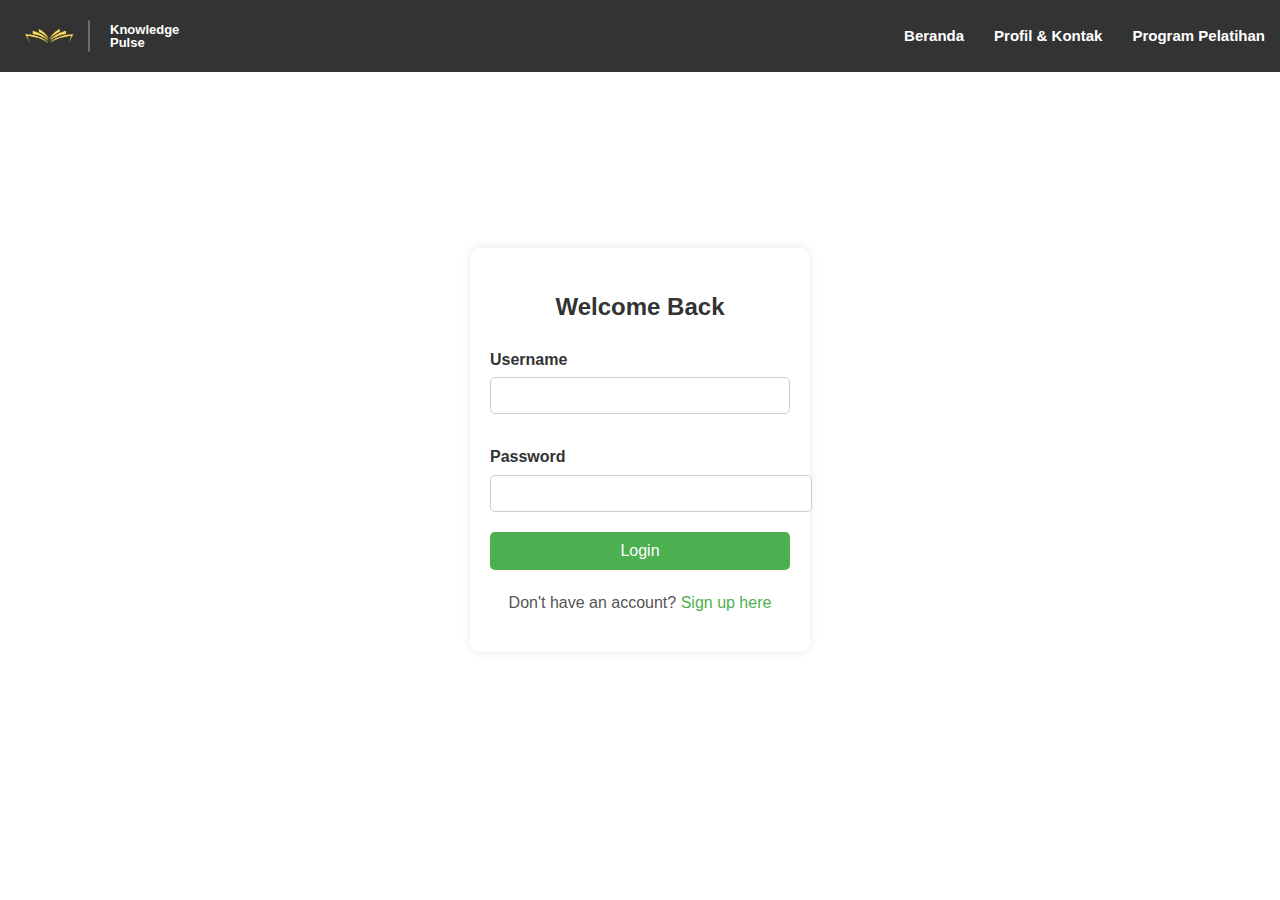
<file: html/login.html>
<!DOCTYPE html>
<html lang="en">
<head>
    <link rel="stylesheet" href="../css/style.css">
    <meta charset="UTF-8">
    <meta name="viewport" content="width=device-width, initial-scale=1.0">
    <title>Login</title>
</head>
<body>
    <header>
        <!-- Branding -->
        <div id="brand">
            <img id="logo" src="../img/Logo.png" alt="Foto 1" width="90">
                <p><b>Knowledge<br>Pulse</b><p>
        </div>
        <!-- Navigasi -->
        <nav id="nav">
            <a href="../index.html">Beranda</a></li>
            <a href="profile.html">Profil & Kontak</a></li>
            <a href="program.html">Program Pelatihan</a></li>
        </nav>
    </header>

    <!-- Login Page -->
    <section id="login">
        <div class="form-container-login">
            <h2>Welcome Back</h2>
            <form action="#" method="post">
                <label for="login-username">Username</label>
                <input type="text" id="login-username" name="username" required>
    
                <label for="login-password">Password</label>
                <input type="password" id="login-password" name="password" required>
    
                <button type="submit">Login</button>
            </form>
            <p>Don't have an account? <a href="registration.html">Sign up here</a></p>
        </div>
    </section>
</body>
</html>
</file>
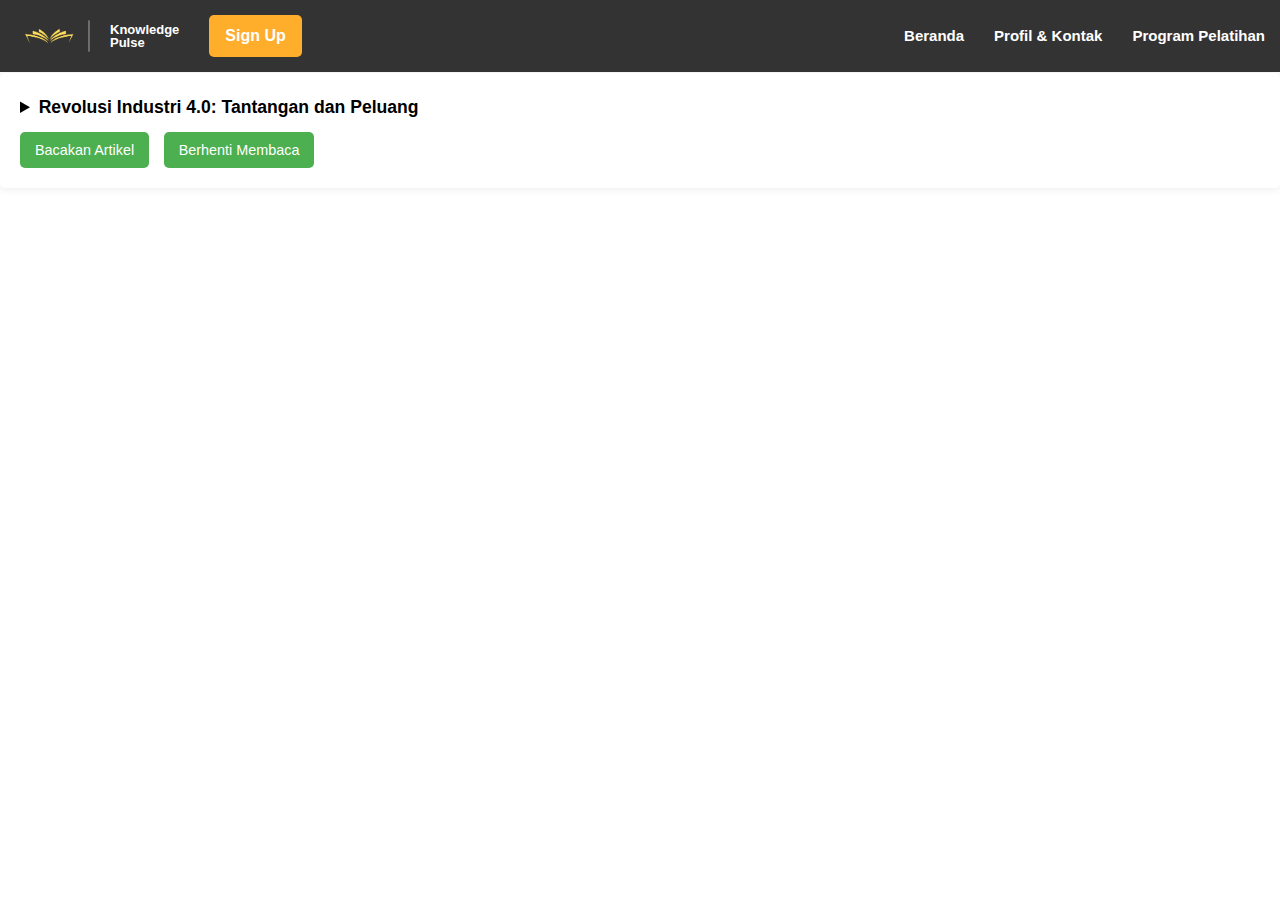
<file: html/news1.html>
<!DOCTYPE html>
<html lang="en">
<head>
    <link rel="stylesheet" href="../css/style.css">
    <meta charset="UTF-8">
    <meta name="viewport" content="width=device-width, initial-scale=1.0">
    <title>News 1</title>
</head>
<body>
    <header>
        <!-- Branding -->
        <div id="brandAndRegis">
            <div id="brand">
                <img id="logo" src="../img/Logo.png" alt="Foto 1" width="90">
                <p><b>Knowledge<br>Pulse</b><p>
            </div>
            <a href="registration.html" id="signup-button">Sign Up</a>
        </div>
        <!-- Navigasi -->
        <nav id="nav">
            <a href="../index.html">Beranda</a></li>
            <a href="profile.html">Profil & Kontak</a></li>
            <a href="program.html">Program Pelatihan</a></li>
        </nav>
    </header>

    <!-- Berita dan Artikel -->
    <section id="news-articles">
        <h2>Berita dan Artikel</h2>
    
        <article id="article1" class="article-content">
            <details>
                <summary><b>Revolusi Industri 4.0: Tantangan dan Peluang</b></summary>
                <p id="content1">Revolusi Industri 4.0 telah membawa perubahan besar dalam berbagai aspek kehidupan, terutama dalam dunia industri. 
                    Dengan kemajuan teknologi yang pesat, seperti Internet of Things (IoT), kecerdasan buatan (AI), big data, dan otomatisasi, 
                    industri mengalami transformasi yang signifikan. Namun, di balik kemajuan ini, terdapat tantangan dan peluang yang perlu dipahami 
                    dan diantisipasi oleh berbagai pihak. Salah satu tantangan utama dari Revolusi Industri 4.0 adalah penyesuaian terhadap perubahan 
                    yang begitu cepat. Perusahaan dituntut untuk mengadopsi teknologi baru dan mengintegrasikannya ke dalam proses produksi mereka. 
                    Hal ini tidak hanya memerlukan investasi yang besar dalam hal perangkat keras dan perangkat lunak, tetapi juga memerlukan perubahan 
                    budaya kerja dan pola pikir. Karyawan harus siap untuk terus belajar dan mengembangkan keterampilan baru, terutama yang berkaitan 
                    dengan teknologi digital dan analisis data. Kegagalan dalam beradaptasi dapat mengakibatkan perusahaan tertinggal dari pesaing yang 
                    lebih inovatif.</p>
                <p id="content1-2">Di sisi lain, Revolusi Industri 4.0 juga menawarkan peluang besar bagi mereka yang mampu beradaptasi. Dengan otomatisasi 
                    dan AI, proses produksi dapat menjadi lebih efisien, cepat, dan akurat. Perusahaan dapat menghasilkan produk dengan kualitas yang lebih 
                    baik dan biaya yang lebih rendah. Selain itu, penggunaan big data memungkinkan perusahaan untuk menganalisis pola-pola yang ada, 
                    membuat prediksi yang lebih akurat, dan mengambil keputusan yang lebih tepat. Semua ini dapat meningkatkan daya saing perusahaan di pasar global.</p>
                <p id="content1-3">Namun, penting untuk diingat bahwa Revolusi Industri 4.0 juga membawa risiko, seperti pengurangan lapangan kerja akibat 
                    otomatisasi. Oleh karena itu, pemerintah, industri, dan lembaga pendidikan harus bekerja sama untuk memastikan bahwa tenaga kerja 
                    memiliki keterampilan yang sesuai dengan kebutuhan industri masa depan. Dengan persiapan yang tepat, Revolusi Industri 4.0 dapat 
                    menjadi momentum untuk pertumbuhan ekonomi yang berkelanjutan dan peningkatan kualitas hidup masyarakat.</p>

            </details>
    
            <button onclick="speakText('content1')">Bacakan Artikel</button>
            <button onclick="stopSpeaking()">Berhenti Membaca</button>
        </article>
    </section>
</body>
</html>
</file>
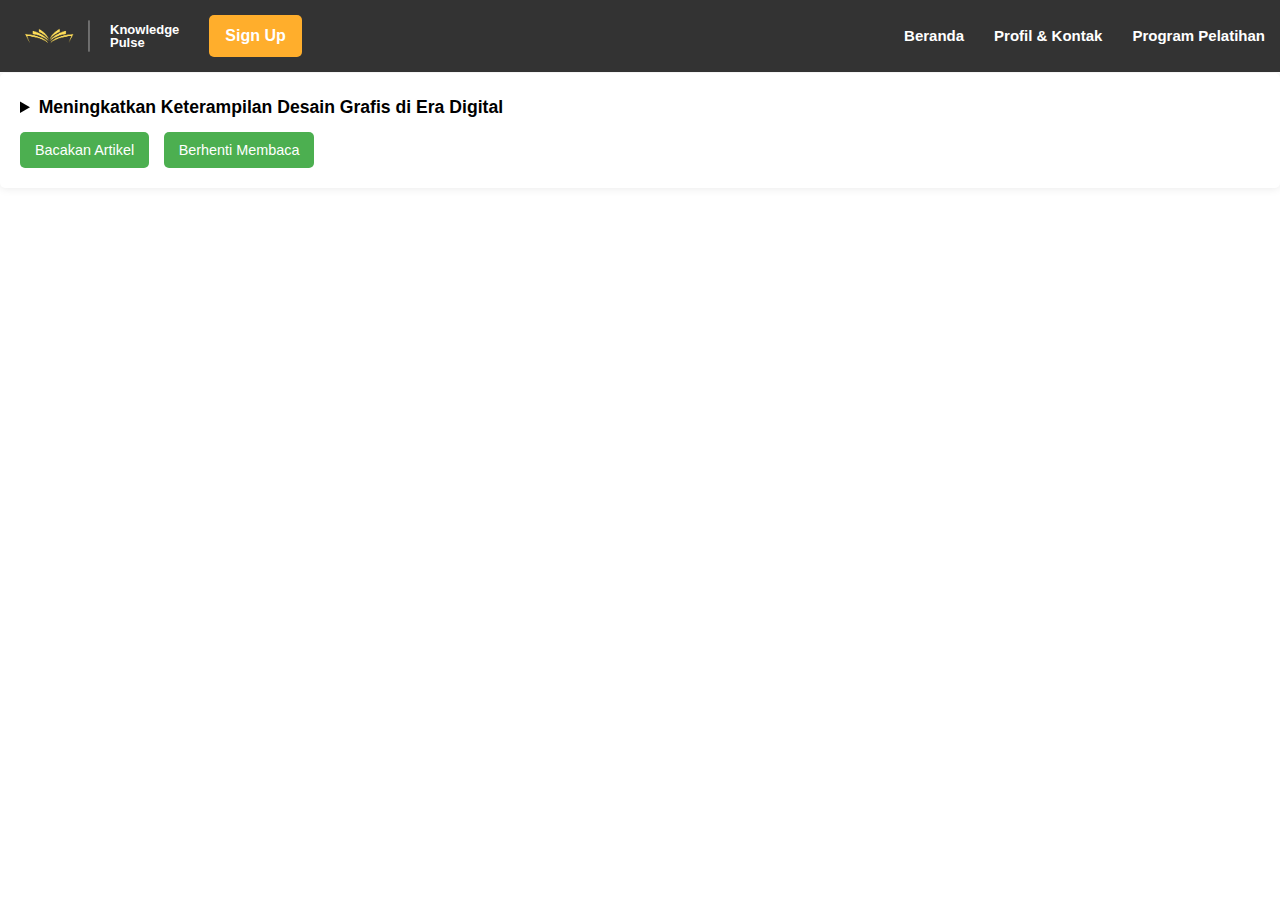
<file: html/news2.html>
<!DOCTYPE html>
<html lang="en">
<head>
    <link rel="stylesheet" href="../css/style.css">
    <meta charset="UTF-8">
    <meta name="viewport" content="width=device-width, initial-scale=1.0">
    <title>News 2</title>
</head>
<body>
    <header>
        <!-- Branding -->
        <div id="brandAndRegis">
            <div id="brand">
                <img id="logo" src="../img/Logo.png" alt="Foto 1" width="90">
                <p><b>Knowledge<br>Pulse</b><p>
            </div>
            <a href="registration.html" id="signup-button">Sign Up</a>
        </div>
        <!-- Navigasi -->
        <nav id="nav">
            <a href="../index.html">Beranda</a></li>
            <a href="profile.html">Profil & Kontak</a></li>
            <a href="program.html">Program Pelatihan</a></li>
        </nav>
    </header>

    <!-- Berita dan Artikel -->
    <section id="news-articles">
        <h2>Berita dan Artikel</h2>
    
        <article id="article2" class="article-content">
            <details>
                <summary><b>Meningkatkan Keterampilan Desain Grafis di Era Digital</b></summary>
                <p id="content2">Dalam dunia yang semakin visual, keterampilan desain grafis menjadi semakin penting, tidak hanya untuk desainer profesional, 
                    tetapi juga bagi mereka yang bekerja di bidang pemasaran, media sosial, dan komunikasi. Pelatihan desain grafis terbaru menawarkan 
                    pengetahuan tentang perangkat lunak desain mutakhir seperti Adobe Creative Suite, serta prinsip-prinsip desain yang efektif. 
                    Kursus ini dirancang untuk membantu peserta mengembangkan keterampilan teknis dan estetika yang diperlukan untuk menciptakan karya visual 
                    yang menarik dan berdampak. Selain itu, pelatihan ini juga mencakup tren terbaru dalam desain, seperti minimalisme, desain responsif, 
                    dan branding visual. Dengan mengikuti pelatihan ini, peserta dapat meningkatkan portofolio mereka dan membuka peluang karir baru di dunia desain.</p>
            </details>

            <button onclick="speakText('content2')">Bacakan Artikel</button>
            <button onclick="stopSpeaking()">Berhenti Membaca</button>
        </article>
    </section>
</body>
</html>
</file>
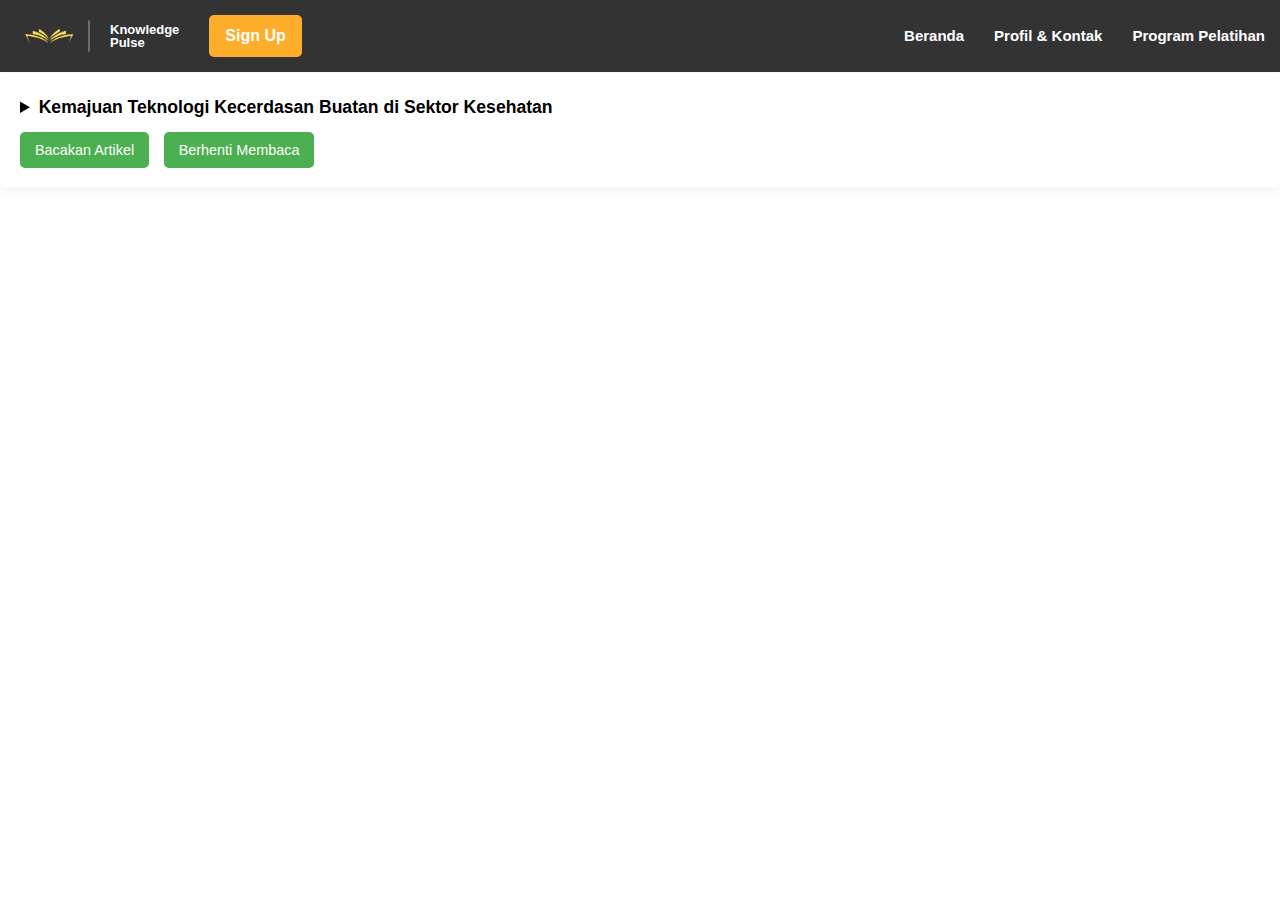
<file: html/news3.html>
<!DOCTYPE html>
<html lang="en">
<head>
    <link rel="stylesheet" href="../css/style.css">
    <meta charset="UTF-8">
    <meta name="viewport" content="width=device-width, initial-scale=1.0">
    <title>News 3</title>
</head>
<body>
    <header>
        <!-- Branding -->
        <div id="brandAndRegis">
            <div id="brand">
                <img id="logo" src="../img/Logo.png" alt="Foto 1" width="90">
                <p><b>Knowledge<br>Pulse</b><p>
            </div>
            <a href="registration.html" id="signup-button">Sign Up</a>
        </div>
        <!-- Navigasi -->
        <nav id="nav">
            <a href="../index.html">Beranda</a></li>
            <a href="profile.html">Profil & Kontak</a></li>
            <a href="program.html">Program Pelatihan</a></li>
        </nav>
    </header>

    <!-- Berita dan Artikel -->
    <section id="news-articles">
        <h2>Berita dan Artikel</h2>
    
        <article id="article3" class="article-content">
            <details>
                <summary><b>Kemajuan Teknologi Kecerdasan Buatan di Sektor Kesehatan</b></summary>
                <p id="content3">Kecerdasan buatan (AI) telah membawa perubahan signifikan di berbagai sektor, termasuk kesehatan. Dengan kemampuan untuk menganalisis 
                    data dalam jumlah besar dan memberikan wawasan yang mendalam, AI digunakan untuk diagnosis penyakit, perawatan yang dipersonalisasi, 
                    dan pengembangan obat. Pelatihan dalam bidang AI di sektor kesehatan kini menjadi semakin populer, memberikan peserta kesempatan 
                    untuk memahami bagaimana teknologi ini dapat diterapkan dalam praktik medis. Program pelatihan ini mencakup berbagai topik, 
                    mulai dari analisis data medis hingga pengembangan algoritma AI untuk diagnosis dan perawatan. Dengan mengikuti pelatihan ini, 
                    peserta dapat memperoleh keterampilan yang diperlukan untuk bekerja di persimpangan antara teknologi dan kesehatan, dan berkontribusi 
                    pada inovasi di sektor medis.</p>
            </details>

            <button onclick="speakText('content3')">Bacakan Artikel</button>
            <button onclick="stopSpeaking()">Berhenti Membaca</button>
        </article>
    </section>
</body>
</html>
</file>
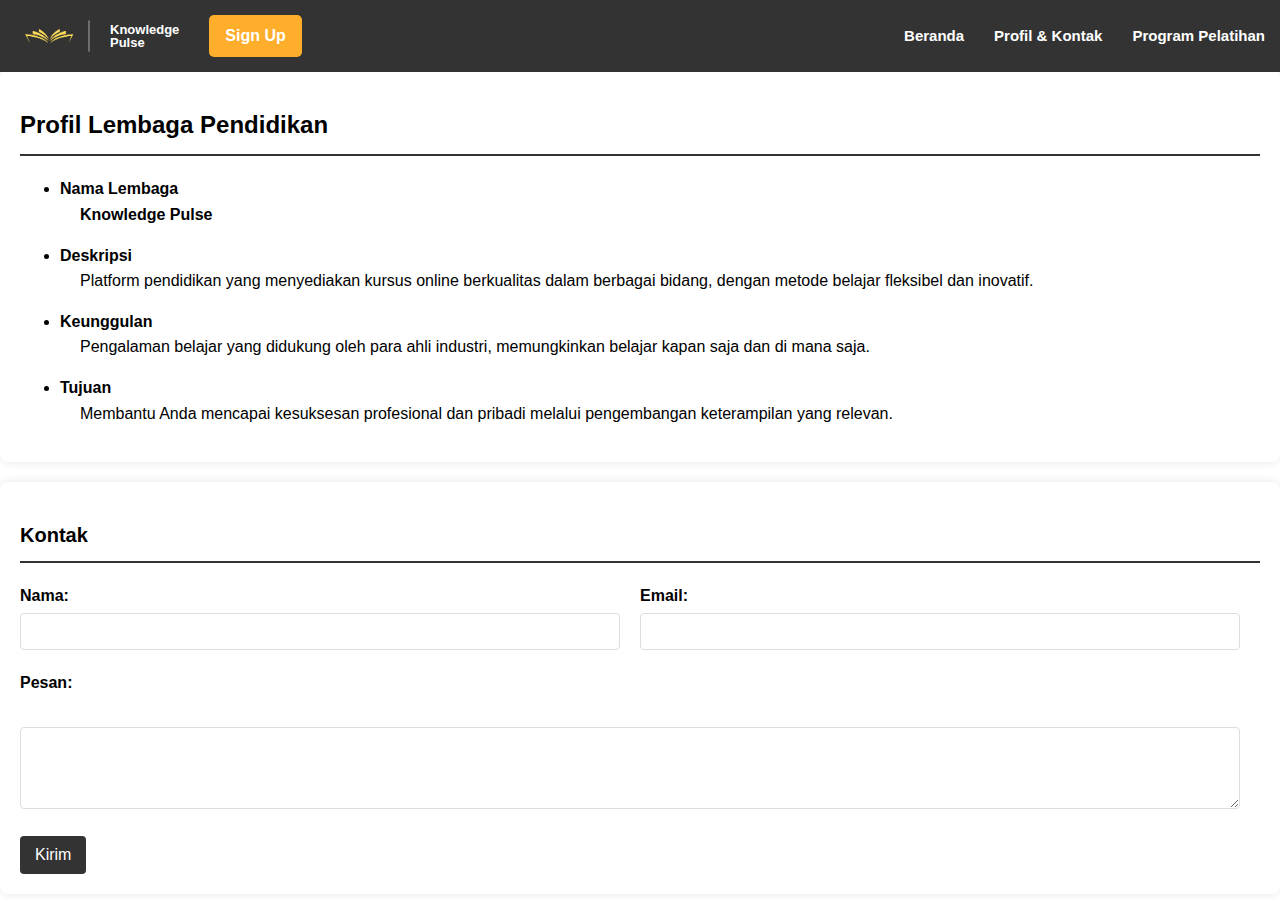
<file: html/profile.html>
<!DOCTYPE html>
<html lang="en">
<head>
    <link rel="stylesheet" href="../css/style.css">
    <meta charset="UTF-8">
    <meta name="viewport" content="width=device-width, initial-scale=1.0">
    <title>Profil dan Kontak</title>
</head>
<body>
    <header>
        <!-- Branding -->
        <div id="brandAndRegis">
            <div id="brand">
                <img id="logo" src="../img/Logo.png" alt="Foto 1" width="90">
                <p><b>Knowledge<br>Pulse</b><p>
            </div>
            <a href="registration.html" id="signup-button">Sign Up</a>
        </div>
        <!-- Navigasi -->
        <nav id="nav">
            <a href="../index.html">Beranda</a></li>
            <a href="profile.html">Profil & Kontak</a></li>
            <a href="program.html">Program Pelatihan</a></li>
        </nav>
    </header>

    <!-- Profil Lembaga Pendidikan -->
    <section id="profil">
        <h1>Profil Lembaga Pendidikan</h1>
        <ul>
            <li>
                <dl>
                    <dt>Nama Lembaga</dt>
                    <dd><strong>Knowledge Pulse</strong></dd>
                </dl>
            </li>
            <li>
                <dl>
                    <dt>Deskripsi</dt>
                    <dd>Platform pendidikan yang menyediakan kursus online berkualitas dalam berbagai bidang, dengan metode belajar fleksibel dan inovatif.</dd>
                </dl>
            </li>
            <li>
                <dl>
                    <dt>Keunggulan</dt>
                    <dd>Pengalaman belajar yang didukung oleh para ahli industri, memungkinkan belajar kapan saja dan di mana saja.</dd>
                </dl>
            </li>
            <li>
                <dl>
                    <dt>Tujuan</dt>
                    <dd>Membantu Anda mencapai kesuksesan profesional dan pribadi melalui pengembangan keterampilan yang relevan.</dd>
                </dl>
            </li>
        </ul>
    </section>

    <!-- Kontak -->
    <section id="kontak">
        <h2>Kontak</h2>
        <div class="form-container">
            <form action="thankyou.html" method="post">
                <div class="form-row">
                    <div class="form-column">
                        <label for="name">Nama:</label>
                        <input type="text" id="name" name="name" required>
                    </div>
                    <div class="form-column">
                        <label for="email">Email:</label>
                        <input type="email" id="email" name="email" required>
                    </div>
                </div>
                <div class="form-row">
                    <div class="form-column">
                        <label for="message">Pesan:</label><br>
                        <textarea id="message" name="message" rows="4" cols="50" required></textarea>
                    </div>
                </div>
                <input type="submit" value="Kirim">
            </form>
        </div>
    </section>
</body>
</html>
</file>
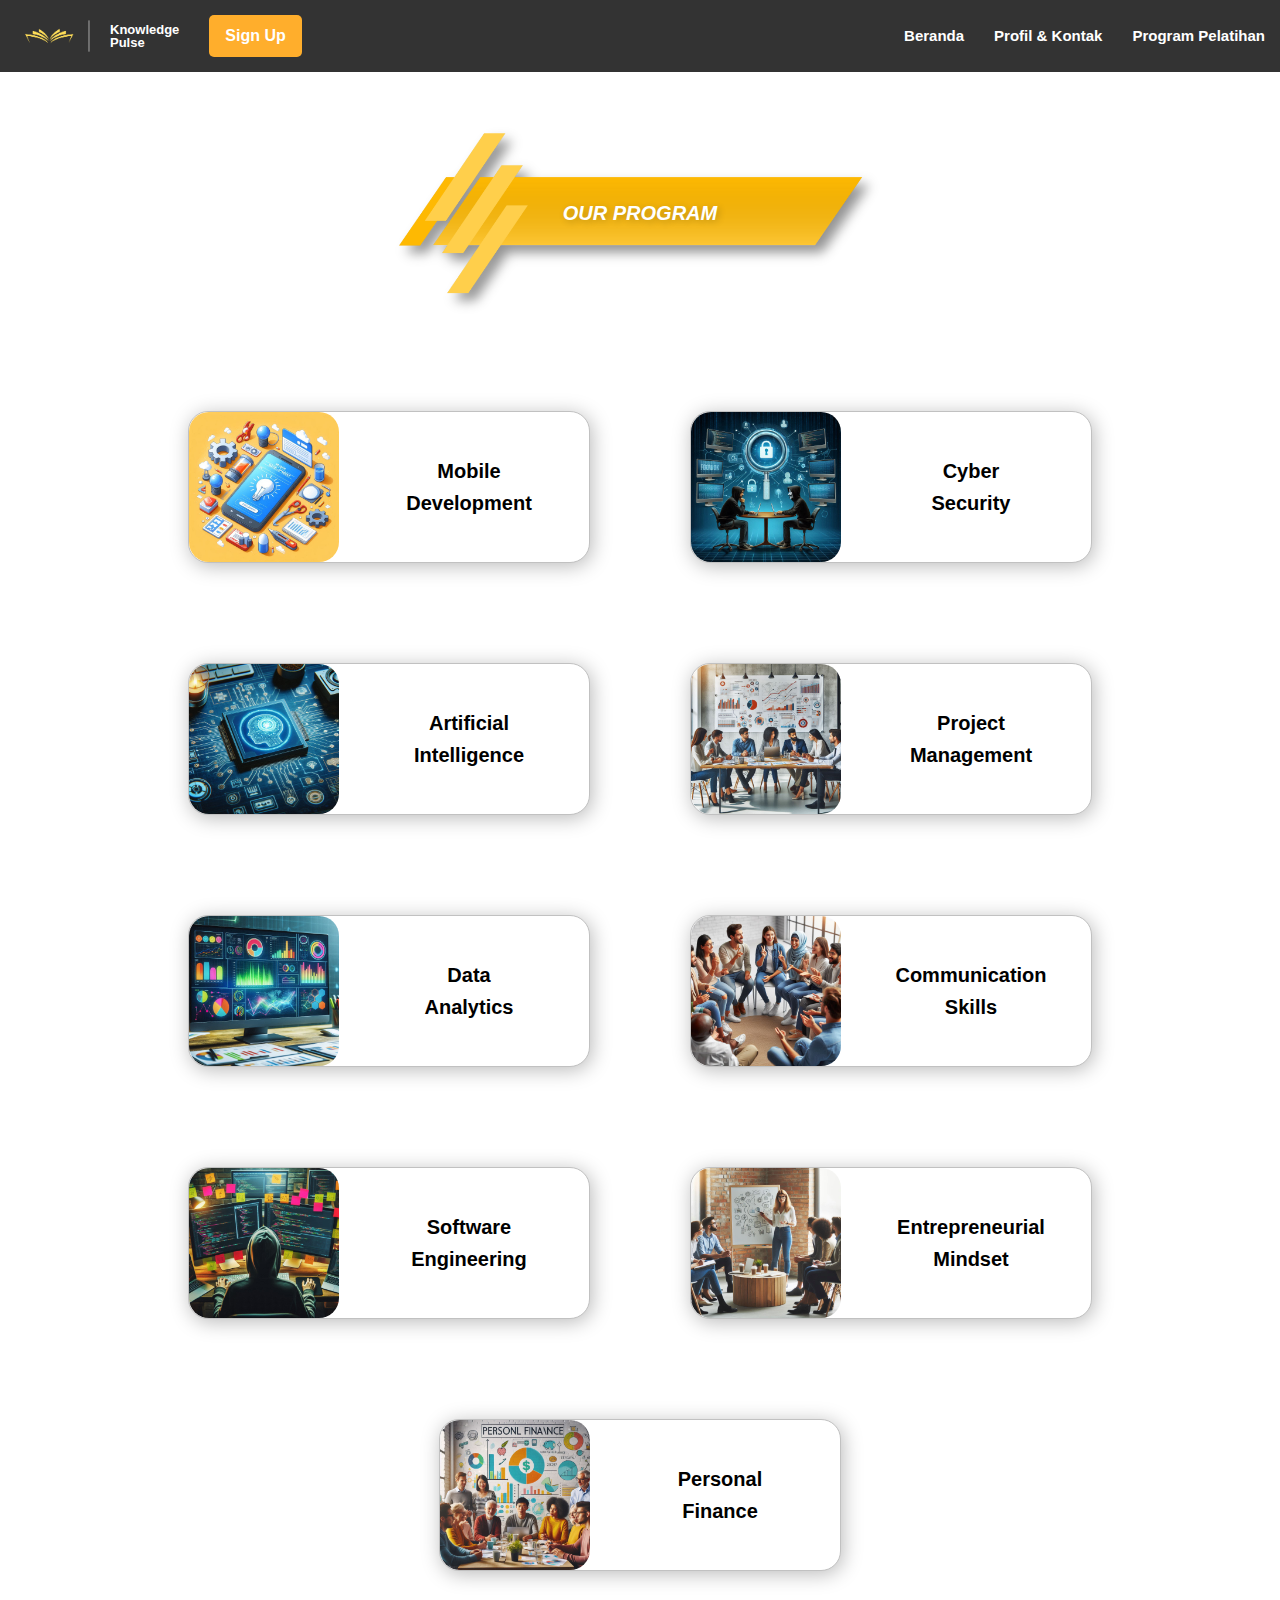
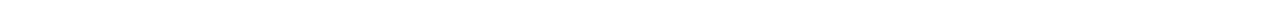
<file: html/program.html>
<!DOCTYPE html>
<html lang="en">
<head>
    <link rel="stylesheet" href="../css/style.css">
    <meta charset="UTF-8">
    <meta name="viewport" content="width=device-width, initial-scale=1.0">
    <title>Program</title>
</head>
<body>
    <header>
        <!-- Branding -->
        <div id="brandAndRegis">
            <div id="brand">
                <img id="logo" src="../img/Logo.png" alt="Foto 1" width="90">
                <p><b>Knowledge<br>Pulse</b><p>
            </div>
            <a href="registration.html" id="signup-button">Sign Up</a>
        </div>
        <!-- Navigasi -->
        <nav id="nav">
            <a href="../index.html">Beranda</a></li>
            <a href="profile.html">Profil & Kontak</a></li>
            <a href="program.html">Program Pelatihan</a></li>
        </nav>
    </header>

    <!-- Program Pelatihan -->
    <div id="all-program-header">
        <img src="../img/classes-header.png" alt="all-program-header" width="500px">
        <p>OUR PROGRAM</p>
    </div>

    <section id="all-program">
        <!-- Mobile Development -->
        <div class="program-container">
            <img src="../img/mobile-development.jpeg">
            <div class="program-desc c1">
                <p class="program-desc-head">Benefits</p>
                <p class="program-benefit">App Design, User Experience, Cross-Platform</p>
                <a href="#popup1" class="button-daftar-program">
                    <p>See Details</p>
                </a>
            </div>
            <div class="program-desc c2">
                <p class="program-title"> Mobile<br>Development</p>
            </div>
            <div class="bridging-container">
                <div class="bridging"></div>
            </div>
            <div class="daftar-program-button">
                <a href="../index.html">Daftar Sekarang</a>
            </div>
        </div>

        <!-- Cyber Security -->
        <div class="program-container">
            <img src="../img/cyber-security.jpeg">
            <div class="program-desc c1">
                <p class="program-desc-head">Benefits</p>
                <p class="program-benefit">Protection, Risk Management, Compliance</p>
                <a href="#popup2" class="button-daftar-program">
                    <p>See Details</p>
                </a>
            </div>
            <div class="program-desc c2">
                <p class="program-title"> Cyber<br>Security</p>
            </div>
            <div class="bridging-container">
                <div class="bridging"></div>
            </div>
            <div class="daftar-program-button">
                <a href="../index.html">Daftar Sekarang</a>
            </div>
        </div>

        <!-- Artificial Intelligence -->
        <div class="program-container">
            <img src="../img/artificial-intelligence.jpeg">
            <div class="program-desc c1">
                <p class="program-desc-head">Benefits</p>
                <p class="program-benefit">Automation, Data-Driven Decisions, Innovation</p>
                <a href="#popup3" class="button-daftar-program">
                    <p>See Details</p>
                </a>
            </div>
            <div class="program-desc c2">
                <p class="program-title"> Artificial<br>Intelligence</p>
            </div>
            <div class="bridging-container">
                <div class="bridging"></div>
            </div>
            <div class="daftar-program-button">
                <a href="../index.html">Daftar Sekarang</a>
            </div>
        </div>

        <!-- Project Management -->
        <div class="program-container">
            <img src="../img/project-management.jpeg">
            <div class="program-desc c1">
                <p class="program-desc-head">Benefits</p>
                <p class="program-benefit">Organization, Planning, Execution</p>
                <a href="#popup4" class="button-daftar-program">
                    <p>See Details</p>
                </a>
            </div>
            <div class="program-desc c2">
                <p class="program-title"> Project<br>Management</p>
            </div>
            <div class="bridging-container">
                <div class="bridging"></div>
            </div>
            <div class="daftar-program-button">
                <a href="../index.html">Daftar Sekarang</a>
            </div>
        </div>

        <!-- Data Analytics -->
        <div class="program-container">
            <img src="../img/data-analytics.jpeg">
            <div class="program-desc c1">
                <p class="program-desc-head">Benefits</p>
                <p class="program-benefit">Insight, Efficiency, Accuracy</p>
                <a href="#popup5" class="button-daftar-program">
                    <p>See Details</p>
                </a>
            </div>
            <div class="program-desc c2">
                <p class="program-title"> Data<br>Analytics</p>
            </div>
            <div class="bridging-container">
                <div class="bridging"></div>
            </div>
            <div class="daftar-program-button">
                <a href="../index.html">Daftar Sekarang</a>
            </div>
        </div>

        <!-- Communication Skills -->
        <div class="program-container">
            <img src="../img/communication-skills.jpeg">
            <div class="program-desc c1">
                <p class="program-desc-head">Benefits</p>
                <p class="program-benefit">Persuasion, Clarity, Confidence</p>
                <a href="#popup6" class="button-daftar-program">
                    <p>See Details</p>
                </a>
            </div>
            <div class="program-desc c2">
                <p class="program-title"> Communication<br>Skills</p>
            </div>
            <div class="bridging-container">
                <div class="bridging"></div>
            </div>
            <div class="daftar-program-button">
                <a href="../index.html">Daftar Sekarang</a>
            </div>
        </div>

        <!-- Software Engineering -->
        <div class="program-container">
            <img src="../img/software-engineering.jpeg">
            <div class="program-desc c1">
                <p class="program-desc-head">Benefits</p>
                <p class="program-benefit">Efficiency, Scalability, Collaboration</p>
                <a href="#popup7" class="button-daftar-program">
                    <p>See Details</p>
                </a>
            </div>
            <div class="program-desc c2">
                <p class="program-title"> Software<br>Engineering</p>
            </div>
            <div class="bridging-container">
                <div class="bridging"></div>
            </div>
            <div class="daftar-program-button">
                <a href="../index.html">Daftar Sekarang</a>
            </div>
        </div>

        <!-- Entrepreneurial Mindset -->
        <div class="program-container">
            <img src="../img/entrepreneurial-mindset.jpeg">
            <div class="program-desc c1">
                <p class="program-desc-head">Benefits</p>
                <p class="program-benefit">Innovation, Resilience, Strategic Thinking</p>
                <a href="#popup8" class="button-daftar-program">
                    <p>See Details</p>
                </a>
            </div>
            <div class="program-desc c2">
                <p class="program-title"> Entrepreneurial<br>Mindset</p>
            </div>
            <div class="bridging-container">
                <div class="bridging"></div>
            </div>
            <div class="daftar-program-button">
                <a href="../index.html">Daftar Sekarang</a>
            </div>
        </div>

        <!-- Personal Finance -->
        <div class="program-container">
            <img src="../img/personal-finance.jpeg">
            <div class="program-desc c1">
                <p class="program-desc-head">Benefits</p>
                <p class="program-benefit">Financial Literacy, Stability, Growth</p>
                <a href="#popup9" class="button-daftar-program">
                    <p>See Details</p>
                </a>
            </div>
            <div class="program-desc c2">
                <p class="program-title"> Personal<br>Finance</p>
            </div>
            <div class="bridging-container">
                <div class="bridging"></div>
            </div>
            <div class="daftar-program-button">
                <a href="../index.html">Daftar Sekarang</a>
            </div>
        </div>
    </section>

    <!-- Informasi Pelatihan -->
    <div id="popup1" class="popup">
        <div class="popup-content">
            <h2>Mobile Development</h2>
            <ul>
                <li>
                    <b>App Design Fundamentals</b>
                    <dl>
                        <dd>Learn the principles of designing intuitive and visually appealing mobile applications, focusing on user interface (UI) and user experience (UX) design.</dd>
                    </dl>
                </li>
                <li>
                    <b>Cross-Platform Development</b>
                    <dl>
                        <dd>Master the skills needed to develop mobile apps that run smoothly on both iOS and Android platforms using frameworks like Flutter and React Native.</dd>
                    </dl>
                </li>
                <li>
                    <b>API Integration</b>
                    <dl>
                        <dd>Gain hands-on experience integrating third-party APIs into mobile apps, enabling features like geolocation, push notifications, and social media connectivity.</dd>
                    </dl>
                </li>
            </ul>
            <a href="#" class="close-btn">Close</a>
        </div>        
    </div>

    <div id="popup2" class="popup">
        <div class="popup-content">
            <h2>Cyber Security</h2>
            <ul>
                <li>
                    <b>Threat Analysis Workshops</b>
                    <dl>
                        <dd>Understand the latest cyber threats and vulnerabilities, and learn how to analyze risks to safeguard networks and data from potential attacks.</dd>
                    </dl>
                </li>
                <li>
                    <b>Penetration Testing</b>
                    <dl>
                        <dd>Participate in simulated hacking exercises where you will practice ethical hacking techniques to identify and fix security weaknesses in systems and applications.</dd>
                    </dl>
                </li>
                <li>
                    <b>Security Protocols Training</b>
                    <dl>
                        <dd>Dive into security protocols and encryption methods, including SSL/TLS, VPNs, and multi-factor authentication, to ensure compliance with industry standards and regulations.</dd>
                    </dl>
                </li>
            </ul>
            <a href="#" class="close-btn">Close</a>
        </div>        
    </div>

    <div id="popup3" class="popup">
        <div class="popup-content">
            <h2>Artificial Intelligence</h2>
            <ul>
                <li>
                    <b>Machine Learning Algorithms</b>
                    <dl>
                        <dd>Explore the fundamentals of machine learning, including supervised and unsupervised learning techniques, and apply these to real-world data sets.</dd>
                    </dl>
                </li>
                <li>
                    <b>Natural Language Processing</b>
                    <dl>
                        <dd>Learn how to develop AI systems that understand and process human language, such as chatbots and voice assistants, using tools like Python’s NLTK and TensorFlow.</dd>
                    </dl>
                </li>
                <li>
                    <b>AI Ethics and Bias</b>
                    <dl>
                        <dd>Engage in discussions and case studies on the ethical implications of AI, including bias in algorithms and the societal impact of automation, to ensure responsible AI development.</dd>
                    </dl>
                </li>
            </ul>
            <a href="#" class="close-btn">Close</a>
        </div>        
    </div>

    <div id="popup4" class="popup">
        <div class="popup-content">
            <h2>Project Management</h2>
            <ul>
                <li>
                    <b>Task Scheduling</b>
                    <dl>
                        <dd>Learn how to create and manage project timelines using tools like Gantt charts and project management software, ensuring that all tasks are completed on time.</dd>
                    </dl>
                </li>
                <li>
                    <b>Resource Allocation</b>
                    <dl>
                        <dd>Understand how to allocate resources effectively, including budget management, team assignments, and material sourcing, to ensure project success.</dd>
                    </dl>
                </li>
                <li>
                    <b>Risk Management Workshops</b>
                    <dl>
                        <dd>Participate in workshops that teach you how to identify, assess, and mitigate risks in projects, with a focus on contingency planning and risk communication.</dd>
                    </dl>
                </li>
            </ul>
            <a href="#" class="close-btn">Close</a>
        </div>        
    </div>

    <div id="popup5" class="popup">
        <div class="popup-content">
            <h2>Data Analytics</h2>
            <ul>
                <li>
                    <b>Data Collection Techniques</b>
                    <dl>
                        <dd>Explore various data collection methods, including surveys, web scraping, and database management, to ensure that you gather high-quality, relevant data.</dd>
                    </dl>
                </li>
                <li>
                    <b>Statistical Analysis</b>
                    <dl>
                        <dd>Learn how to apply statistical methods to analyze data, uncover trends, and draw meaningful conclusions that can drive business decisions.</dd>
                    </dl>
                </li>
                <li>
                    <b>Visualization Tools Training</b>
                    <dl>
                        <dd>Master tools like Tableau, Power BI, and Python libraries to create compelling data visualizations that communicate complex information clearly and effectively.</dd>
                    </dl>
                </li>
            </ul>
            <a href="#" class="close-btn">Close</a>
        </div>        
    </div>

    <div id="popup6" class="popup">
        <div class="popup-content">
            <h2>Communication Skills</h2>
            <ul>
                <li>
                    <b>Public Speaking Practice</b>
                    <dl>
                        <dd>Improve your public speaking skills through practice sessions, feedback, and techniques for managing anxiety, body language, and vocal delivery.</dd>
                    </dl>
                </li>
                <li>
                    <b>Effective Writing Workshops</b>
                    <dl>
                        <dd>Enhance your written communication by learning how to write clear, concise, and persuasive emails, reports, and proposals that achieve your objectives.</dd>
                    </dl>
                </li>
                <li>
                    <b>Active Listening Exercises</b>
                    <dl>
                        <dd>Participate in exercises that develop your ability to listen actively, understand others' perspectives, and respond thoughtfully in conversations and meetings.</dd>
                    </dl>
                </li>
            </ul>
            <a href="#" class="close-btn">Close</a>
        </div>        
    </div>

    <div id="popup7" class="popup">
        <div class="popup-content">
            <h2>Software Engineering</h2>
            <ul>
                <li>
                    <b>Code Review Sessions</b>
                    <dl>
                        <dd>Engage in peer code review sessions to improve code quality, ensure adherence to best practices, and learn from others' coding styles and techniques.</dd>
                    </dl>
                </li>
                <li>
                    <b>Agile Methodology Training</b>
                    <dl>
                        <dd>Participate in workshops that teach Agile principles and practices, including Scrum and Kanban, to enhance team collaboration and project flexibility.</dd>
                    </dl>
                </li>
                <li>
                    <b>Debugging and Testing Workshops</b>
                    <dl>
                        <dd>Learn advanced debugging techniques and testing strategies to identify and resolve issues in software projects, ensuring high performance and reliability.</dd>
                    </dl>
                </li>
            </ul>
            <a href="#" class="close-btn">Close</a>
        </div>        
    </div>

    <div id="popup8" class="popup">
        <div class="popup-content">
            <h2>Entrepreneurial Mindset</h2>
            <ul>
                <li>
                    <b>Business Model Canvas Workshop</b>
                    <dl>
                        <dd>Develop your business idea by learning to use the Business Model Canvas, a strategic tool for visualizing and iterating business concepts.</dd>
                    </dl>
                </li>
                <li>
                    <b>Pitch Preparation Sessions</b>
                    <dl>
                        <dd>Prepare for investor pitches through practice sessions focused on refining your message, building a compelling narrative, and answering tough questions.</dd>
                    </dl>
                </li>
                <li>
                    <b>Networking Events</b>
                    <dl>
                        <dd>Attend exclusive networking events where you can connect with successful entrepreneurs, mentors, and potential investors to gain insights and opportunities for your venture.</dd>
                    </dl>
                </li>
            </ul>
            <a href="#" class="close-btn">Close</a>
        </div>        
    </div>

    <div id="popup9" class="popup">
        <div class="popup-content">
            <h2>Personal Finance</h2>
            <ul>
                <li>
                    <b>Budgeting Workshops</b>
                    <dl>
                        <dd>Learn how to create and manage personal budgets, set financial goals, and track spending to achieve financial stability and independence.</dd>
                    </dl>
                </li>
                <li>
                    <b>Investment Strategies</b>
                    <dl>
                        <dd>Explore different investment options, including stocks, bonds, and real estate, and learn how to build a diversified portfolio that aligns with your risk tolerance and goals.</dd>
                    </dl>
                </li>
                <li>
                    <b>Debt Management Seminars</b>
                    <dl>
                        <dd>Gain insights into effective debt management strategies, including how to consolidate debt, negotiate with creditors, and create a plan to pay off loans efficiently.</dd>
                    </dl>
                </li>
            </ul>
            <a href="#" class="close-btn">Close</a>
        </div>        
    </div>
</body>
</html>
</file>
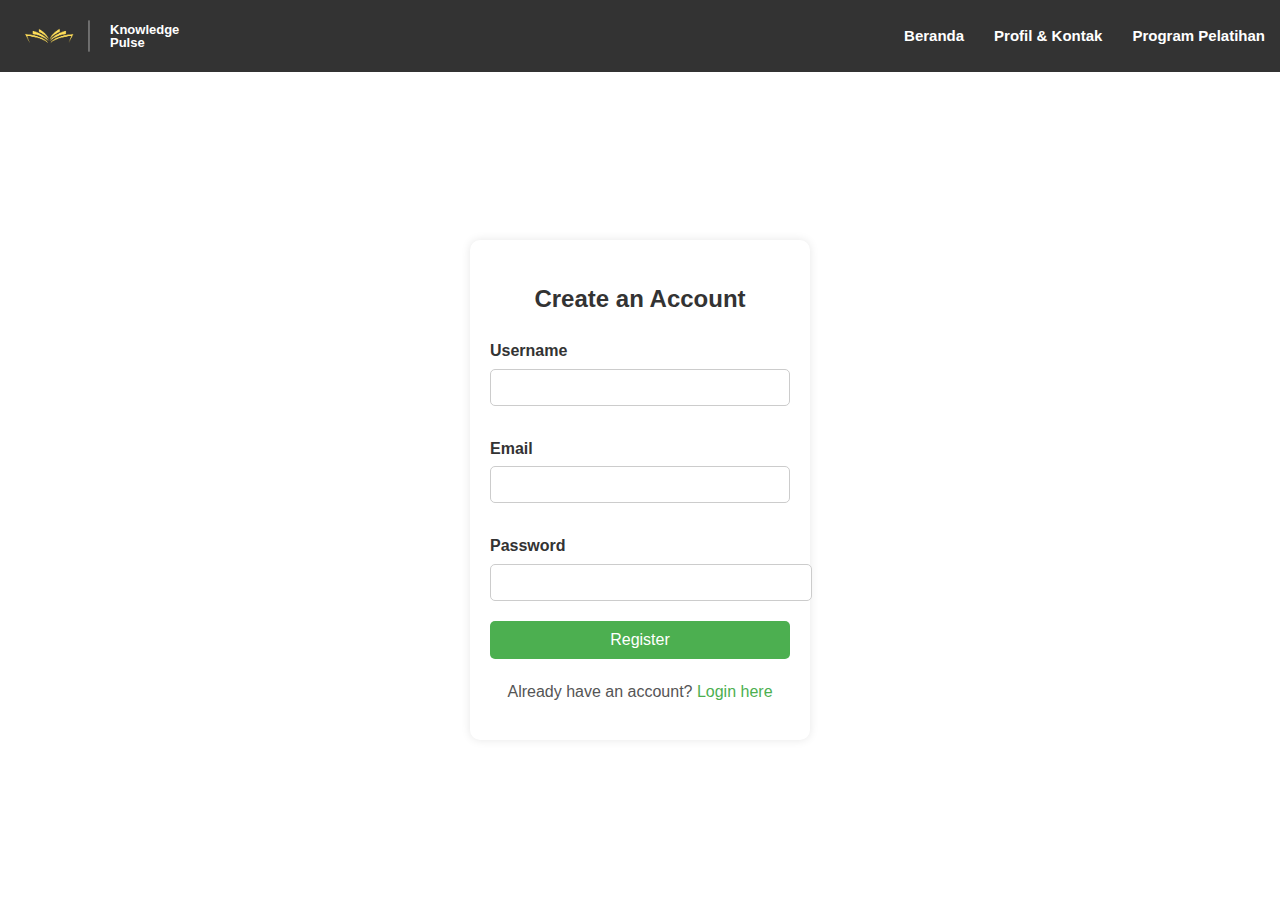
<file: html/registration.html>
<!DOCTYPE html>
<html lang="en">
<head>
    <link rel="stylesheet" href="../css/style.css">
    <meta charset="UTF-8">
    <meta name="viewport" content="width=device-width, initial-scale=1.0">
    <title>Register</title>
</head>
<body>
    <header>
        <!-- Branding -->
        <div id="brand">
            <img id="logo" src="../img/Logo.png" alt="Foto 1" width="90">
                <p><b>Knowledge<br>Pulse</b><p>
        </div>
        <!-- Navigasi -->
        <nav id="nav">
            <a href="../index.html">Beranda</a></li>
            <a href="profile.html">Profil & Kontak</a></li>
            <a href="program.html">Program Pelatihan</a></li>
        </nav>
    </header>

    <!-- Sign Up Page -->
    <section id="signup">
        <div class="form-container-signup">
            <h2>Create an Account</h2>
            <form action="#" method="post">
                <label for="signup-username">Username</label>
                <input type="text" id="signup-username" name="username" required>
    
                <label for="signup-email">Email</label>
                <input type="email" id="signup-email" name="email" required>
    
                <label for="signup-password">Password</label>
                <input type="password" id="signup-password" name="password" required>
    
                <button type="submit">Register</button>
            </form>
            <p>Already have an account? <a href="login.html">Login here</a></p>
        </div>
    </section>
</body>
</html>
</file>
<file: css/style.css>
body {
    font-family: Arial, sans-serif;
    line-height: 1.6;
    margin: 0;
    padding: 0;
}

/* Navigation styling */
header {
    display: flex;
    background-color: #333;
    color: #fff;
    padding: 10px;
    text-align: left;
    justify-content: space-between;
    position: fixed; /* Mengunci posisi nav */
    top: 0; /* Menempel pada bagian atas layar */
    width: 100%;
    z-index: 1000; /* Memberi lapisan lebih tinggi agar berada di atas elemen lain */
}

nav {
    display: flex;
    align-items: center;
    margin-right: 10px;
    z-index: 1001;
}

nav a {
    color: #fff;
    font-weight: bold;
    text-decoration: none;
    margin: 0 15px;
    font-size: 15px;
}

nav a:hover {
    text-decoration: underline;
}

#brandAndRegis {
    display: flex;
    justify-content: center;
    align-items: center;
}

#signup-button {
    display: flex;
    margin-left: 30px;
    align-items: center;
    justify-content: center;
    background-color: #ffae2c; /* Warna latar belakang tombol */
    color: #fff; /* Warna teks tombol */
    text-decoration: none;
    font-weight: bold;
    padding: 8px 16px;
    border-radius: 5px;
}

#signup-button:hover {
    background-color: #e67e22; /* Warna latar belakang tombol saat hover */
}


#brand {
    display: flex;
    align-items: center;
    margin-left: 10px;
}

#brand p {
    line-height: 1;
    font-size: small;
}


#top-program-head {
    margin: 70px auto 40px; /* Menambahkan jarak atas dan auto margin samping */
    height: 200px;
    background-image: url('../img/recommended\ program.png'); /* Ganti dengan path gambar kamu */
    background-size: 500px; /* Atur gambar agar menutupi seluruh elemen */
    background-position: center; /* Posisikan gambar di tengah */
    background-repeat: no-repeat; /* Jangan ulang gambar */
    padding: 20px; /* Sesuaikan padding sesuai kebutuhan */
}

#top-program-head p {
    color: rgb(217, 195, 32); /* Warna teks agar kontras dengan background */
    margin-top: 90px; 
    text-align: center;
    font-size: 22px;
    font-weight: bolder;
    font-family: 'Arial';
    text-shadow: 1px 1px 5px rgba(131, 131, 131, 0.118);
}

#text-top-program-head {
    background: linear-gradient(135deg, #FFA500,#ffe346);
    -webkit-background-clip: text;
    -webkit-text-fill-color: transparent;
    background-clip: text;
    color: transparent;
}  

#top-programs {
    display: flex;
    flex-wrap: wrap;
    justify-content: center;
}

.top-program-container {
    position: relative;
    width: fit-content;
    cursor: pointer;
}

.top-program-container img {
    width: 400px;
    display: block;
}

.top-program-name {
    position: absolute;
    top: 50%;
    left: 50%;
    transform: translate(-25%, -50%);
    color: black;
    font-size: 20px;
    font-weight: bold;
    text-align: center;
    text-shadow: 1px 1px 5px rgba(104, 104, 104, 0.5); /* Bayangan teks */
}

/* General styling for berita-artikel */
#berita-artikel {
    padding: 20px;
    padding-top: 20px;
    margin-top: 30px;
    background-color: #fff;
}

#berita-artikel h2 {
    text-align: center;
    margin-bottom: 20px;
    font-size: 28px;
}

#berita-artikel article {
    display: flex;
    overflow-x: scroll; /* Membuat konten bisa di-scroll secara horizontal */
    padding-bottom: 10px;
}

#berita-artikel .article-container {
    display: flex;
    flex-direction: column;
    width: 450px; /* Ukuran lebar kotak berita yang lebih kecil */
    height: 450px; /* Ukuran tinggi kotak berita yang lebih kecil */
    margin-right: -20px; /* Jarak antar kotak berita */
    border: 1px solid #ddd;
    border-radius: 8px;
    padding: 20px;
    background-color: #fafafa;
    flex-shrink: 0; /* Menjaga ukuran kotak agar tidak mengecil saat di-scroll */
    cursor: pointer;
    transition: transform 0.3s ease, background-color 0.3s ease, box-shadow 0.3s ease; /* Menambahkan transisi untuk box-shadow */
    position: relative; /* Menjadikan container sebagai reference point untuk pseudo-elemen */
    overflow: hidden; /* Pastikan overlay tidak keluar dari container */
}

/* Specific background images for each news item */
#news1 {
    background-image: url('../img/news1.jpeg');
    background-size: cover;
    background-position: center;
    background-repeat: no-repeat;
}

#news2 {
    background-image: url('../img/news2.jpeg');
    background-size: cover;
    background-position: center;
    background-repeat: no-repeat;
}

#news3 {
    background-image: url('../img/news3.jpeg');
    background-size: cover;
    background-position: center;
    background-repeat: no-repeat;
}

/* Overlay for darkening the background image */
#news1::before,
#news2::before,
#news3::before {
    content: '';
    position: absolute;
    top: 0;
    left: 0;
    width: 100%;
    height: 100%;
    background-color: rgba(0, 0, 0, 0.5); /* Warna hitam dengan opacity 50% */
    z-index: 1;
    border-radius: 8px;
}

/* Ensuring text stays above the overlay */
#news1 h1, #news1 p,
#news2 h1, #news2 p,
#news3 h1, #news3 p {
    position: relative;
    z-index: 2;
    color: white; /* Mengubah warna teks agar kontras dengan overlay */
}

#news1 p,
#news2 p,
#news3 p {
    margin-top: auto;
}

/* Hover effect for article-container */
#berita-artikel .article-container:hover {
    background-color: #f0f0f0;
    transform: scale(1); /* Membesarkan container saat di-hover */
    box-shadow: 0 10px 20px rgba(0, 0, 0, 0.2); /* Menambahkan bayangan untuk efek kedalaman */
}

/* Reduce scale for non-hovered containers */
#berita-artikel .article-container:not(:hover) {
    transform: scale(0.9); /* Menyusutkan container yang tidak di-hover */
}

/* Styling scrollbar (opsional) */
#berita-artikel article::-webkit-scrollbar {
    height: 8px;
}

#berita-artikel article::-webkit-scrollbar-thumb {
    background-color: #888;
    border-radius: 8px;
}

#berita-artikel article::-webkit-scrollbar-thumb:hover {
    background-color: #555;
}

/* Gallery styling */
#galeri {
    display: flex;
    flex-direction: column;
    align-items: center;
}

#galeri-foto, #galeri-vidio {
    margin-bottom: 20px;
}

#galeri-foto img {
    border-radius: 8px;
    margin-right: 15px;
    transition: transform 0.3s ease;
}

#galeri-foto img:hover {
    transform: scale(1.05);
}

#galeri h3 {
    font-size: 20px;
    color: #333;
    margin-bottom: 10px;
}



/*Untuk program.html*/
#all-program-header {
    margin-top: 80px;
    display: flex;
    justify-content: center;
}

#all-program-header p {
    position: absolute;
    margin-top: 117px;
    color: white;
    font-weight: bold;
    font-size: 20px;
    font-style: italic;
    text-shadow: 2px 2px 7px rgba(0, 0, 0, 0.2);
}


#all-program {
    display: flex;
    flex-wrap: wrap;
    justify-content: center;
}

.program-container {
    display: flex;
    align-items: center;
    position: absolute;
    margin: 50px;
    border-radius: 20px;
    border-width: 1px;
    border-color: #c1c1c1;
    border-style: solid; /* Menambahkan style border */
    background-color: #ffffff;
    box-shadow: 2px 3px 20px #bababa;
    width: 400px;
    height: 150px;
    position: relative; /* Menambahkan posisi relatif untuk anak-anak absolut */
    z-index: 5;
}

.program-container img {
    width: 150px;
    border-radius: 20px;
    transition: transform 0.5s ease;
    animation: moveLeft 1s ease;
    z-index: 4;
}

.program-desc {
    position: absolute; /* Posisi absolut untuk penempatan di dalam container */
    width: 200px;
    margin: 20px;
    text-align: center;
    background: white; /* Menambahkan background untuk visibilitas */
    z-index: 3;
}

.c1 {
    left: 0; /* Posisi kiri untuk c1 */
    opacity: 0;
    transition: opacity 1s ease;
}

.c2 {
    right: 0; /* Posisi kanan untuk c2 */
    opacity: 1;
    transition: opacity 1s ease;
}

.program-title {
    font-family: sans-serif !important;
    font-weight: 600;
    font-size: 20px;
}

.program-desc-head {
    font-weight: bold;
}

.program-benefit {
    font-family: sans-serif !important;
    font-size: 10px;
    margin-top: -10px;
}

.bridging-container {
    display: flex;
    justify-content: center;
    align-items: center;
}

.bridging{
    display: flex;
    position: absolute;
    width: 250px;
    height: 40px;
    background-color: transparent;
    border-radius: 30px;
    transform: translate(50px,80px);

}

.daftar-program-button {
    display: flex;
    position: absolute;
    justify-content: center;
    width: 200px;
    background-color: #4CAF50;
    border-radius: 30px;
    transition: transform 0.5s ease, opacity 2s ease;
    animation: buttonUp 1s ease forwards;
    box-shadow: 0 10px 20px rgba(0, 0, 0, 0.2);
    opacity: 0;
    z-index: 2;
}

.daftar-program-button a {
    color: white;
    font-weight: bold;
    text-decoration: none;
    text-shadow: 2px 2px 4px rgba(0, 0, 0, 0.5);
    padding: 5px 10px;
    background-color: #4CAF50;
    border-radius: 5px;
    display: inline-block;
}

@keyframes moveRight {
    0% {
        transform: translate(0px);
    }
    100% {
        transform: translate(250px);
    }
}

@keyframes moveLeft {
    0% {
        transform: translate(250px);
    }
    100% {
        transform: translate(0px);
    }
}

@keyframes buttonDown {
    0% {
        transform: translate(50%, 70px);
    }
    70% {
        transform: translate(50%, 100px);
    }
    100%{
        transform: translate(50%, 100px);
        opacity: 1;
    }
}

@keyframes buttonUp {
    0% {
        opacity: 1;
        transform: translate(50%, 100px);
    }
    50%{
        opacity: 0;
    }
    100% {
        transform: translate(50%, 70px);
    }
}

.program-container:hover img {
    animation: moveRight 1s forwards;
}

.program-container:hover .c2 {
    opacity: 0;
}

.program-container:hover .c1 {
    opacity: 1;
}

.program-container:hover .daftar-program-button {
    animation: buttonDown 1s forwards;
}

/* Pop-up Styles */
.popup {
    display: none;
    position: fixed;
    top: 0;
    left: 0;
    width: 100%;
    height: 100%;
    background: rgba(0, 0, 0, 0.5);
    justify-content: center;
    align-items: center;
    z-index: 1000;
}

.popup-content {
    background: white;
    padding: 20px;
    border-radius: 10px;
    text-align: center;
    width: 800px;
    position: relative;
}

.popup-content ul, .popup-content li, .popup-content dl, .popup-content dd {
    text-align: left;
}

.popup:target {
    display: flex;
}

.close-btn {
    display: block;
    margin-top: 10px;
    color: blue;
    text-decoration: underline;
}

/*Styling untuk Profil*/
/* Profil Lembaga Pendidikan */
#profil {
    background: #fff;
    margin-top: 70px;
    padding: 20px;
    border-radius: 8px;
    box-shadow: 0 0 10px rgba(0, 0, 0, 0.1);
    margin-bottom: 20px;
}

#profil h1 {
    border-bottom: 2px solid #333;
    padding-bottom: 10px;
    margin-bottom: 20px;
    font-size: 24px;
}

#profil dl {
    margin-bottom: 15px;
}

#profil dt {
    font-weight: bold;
}

#profil dd {
    margin-left: 20px;
}

/* Kontak */
#kontak {
    background: #fff;
    padding: 20px;
    border-radius: 8px;
    box-shadow: 0 0 10px rgba(0, 0, 0, 0.1);
}

#kontak h2 {
    border-bottom: 2px solid #333;
    padding-bottom: 10px;
    margin-bottom: 20px;
    font-size: 20px;
}

.form-container {
    position: relative;
}

.form-row {
    display: flex;
    justify-content: space-between;
    margin-bottom: 10px; /* Adjust margin between rows as needed */
}

.form-column {
    flex: 1;
    margin-right: 20px;
}

label {
    margin-bottom: 5px;
    font-weight: bold;
    display: block;
}

input[type="text"],
input[type="email"],
textarea {
    width: 100%; /* Adjust width as needed */
    padding: 10px;
    border: 1px solid #ddd;
    border-radius: 4px;
    margin-bottom: 10px;
    box-sizing: border-box; /* Ensures padding is included in width calculation */
}

input[type="submit"] {
    background-color: #333;
    color: #fff;
    border: none;
    padding: 10px 15px;
    border-radius: 4px;
    cursor: pointer;
    font-size: 16px;
    display: block;
    margin-top: 10px;
}

input[type="submit"]:hover {
    background-color: #575757;
}

/*Styling untuk news*/
#news-articles {
    margin-top: 20px;
}

#news-articles h2 {
    margin-bottom: 15px;
    color: #333;
}

.article-content {
    background-color: white;
    padding: 20px;
    margin-bottom: 15px;
    border-radius: 5px;
    box-shadow: 0 0 10px rgba(0, 0, 0, 0.1);
}

details summary {
    cursor: pointer;
    font-size: 1.1em;
    margin-bottom: 10px;
}

details summary:hover {
    color: #4CAF50;
}

details p {
    margin-top: 10px;
}

button {
    background-color: #4CAF50;
    color: white;
    border: none;
    padding: 10px 15px;
    margin-right: 10px;
    cursor: pointer;
    border-radius: 5px;
    font-size: 0.9em;
}

button:hover {
    background-color: #45a049;
}

button:active {
    background-color: #388e3c;
}


/*Styling untuk registration dan login*/
/* Styling untuk halaman Sign Up */
#signup {
    display: flex;
    justify-content: center;
    align-items: center;
    flex-direction: column;
    min-height: 100vh; /* Membuat container memiliki tinggi minimal 100% dari viewport */
}

.form-container-signup {
    background-color: white;
    margin-top: 80px;
    padding: 20px;
    border-radius: 10px;
    box-shadow: 0 0 10px rgba(0, 0, 0, 0.1);
    width: 300px;
    text-align: center;
}

.form-container-signup h2 {
    margin-bottom: 20px;
    color: #333;
}

.form-container-signup label {
    display: block;
    margin: 10px 0 5px;
    text-align: left;
    color: #333;
}

.form-container-signup input[type="text"],
.form-container-signup input[type="email"],
.form-container-signup input[type="password"] {
    width: 100%;
    padding: 10px;
    margin-bottom: 20px;
    border: 1px solid #ccc;
    border-radius: 5px;
}

.form-container-signup button {
    width: 100%;
    padding: 10px;
    background-color: #4CAF50;
    color: white;
    border: none;
    border-radius: 5px;
    font-size: 1em;
    cursor: pointer;
}

.form-container-signup button:hover {
    background-color: #45a049;
}

.form-container-signup p {
    margin-top: 20px;
    color: #555;
}

.form-container-signup a {
    color: #4CAF50;
    text-decoration: none;
}

.form-container-signup a:hover {
    text-decoration: underline;
}

/* Styling untuk halaman Login */
#login {
    display: flex;
    justify-content: center;
    align-items: center;
    flex-direction: column;
    min-height: 100vh; /* Membuat container memiliki tinggi minimal 100% dari viewport */
}

.form-container-login {
    background-color: white;
    padding: 20px;
    border-radius: 10px;
    box-shadow: 0 0 10px rgba(0, 0, 0, 0.1);
    width: 300px;
    text-align: center;
}

.form-container-login h2 {
    margin-bottom: 20px;
    color: #333;
}

.form-container-login label {
    display: block;
    margin: 10px 0 5px;
    text-align: left;
    color: #333;
}

.form-container-login input[type="text"],
.form-container-login input[type="password"] {
    width: 100%;
    padding: 10px;
    margin-bottom: 20px;
    border: 1px solid #ccc;
    border-radius: 5px;
}

.form-container-login button {
    width: 100%;
    padding: 10px;
    background-color: #4CAF50;
    color: white;
    border: none;
    border-radius: 5px;
    font-size: 1em;
    cursor: pointer;
}

.form-container-login button:hover {
    background-color: #45a049;
}

.form-container-login p {
    margin-top: 20px;
    color: #555;
}

.form-container-login a {
    color: #4CAF50;
    text-decoration: none;
}

.form-container-login a:hover {
    text-decoration: underline;
}



/* Responsive styling */
@media screen and (max-width: 768px) {
    nav a {
        display: block;
        margin: 10px 5px;
        font-size: 10px;
    }

    section {
        padding: 10px;
        margin: 10px;
    }

    #top-programs {
        flex-direction: column; /* Stack elements vertically */
        align-items: center; /* Center elements horizontally */
    }

    .article-container {
        max-width: 300px;
        max-height: 300px;
    }

    #galeri {
        padding: 10px;
    }

    #galeri-foto img {
        width: 100%;
        margin-bottom: 10px;
        margin-right: 0;
    }

    iframe {
        width: 100%;
        height: auto;
    }

    .all-program {
        width: 0%;
    }

    .program-container {
        width: 50%;
    }
}
</file>
